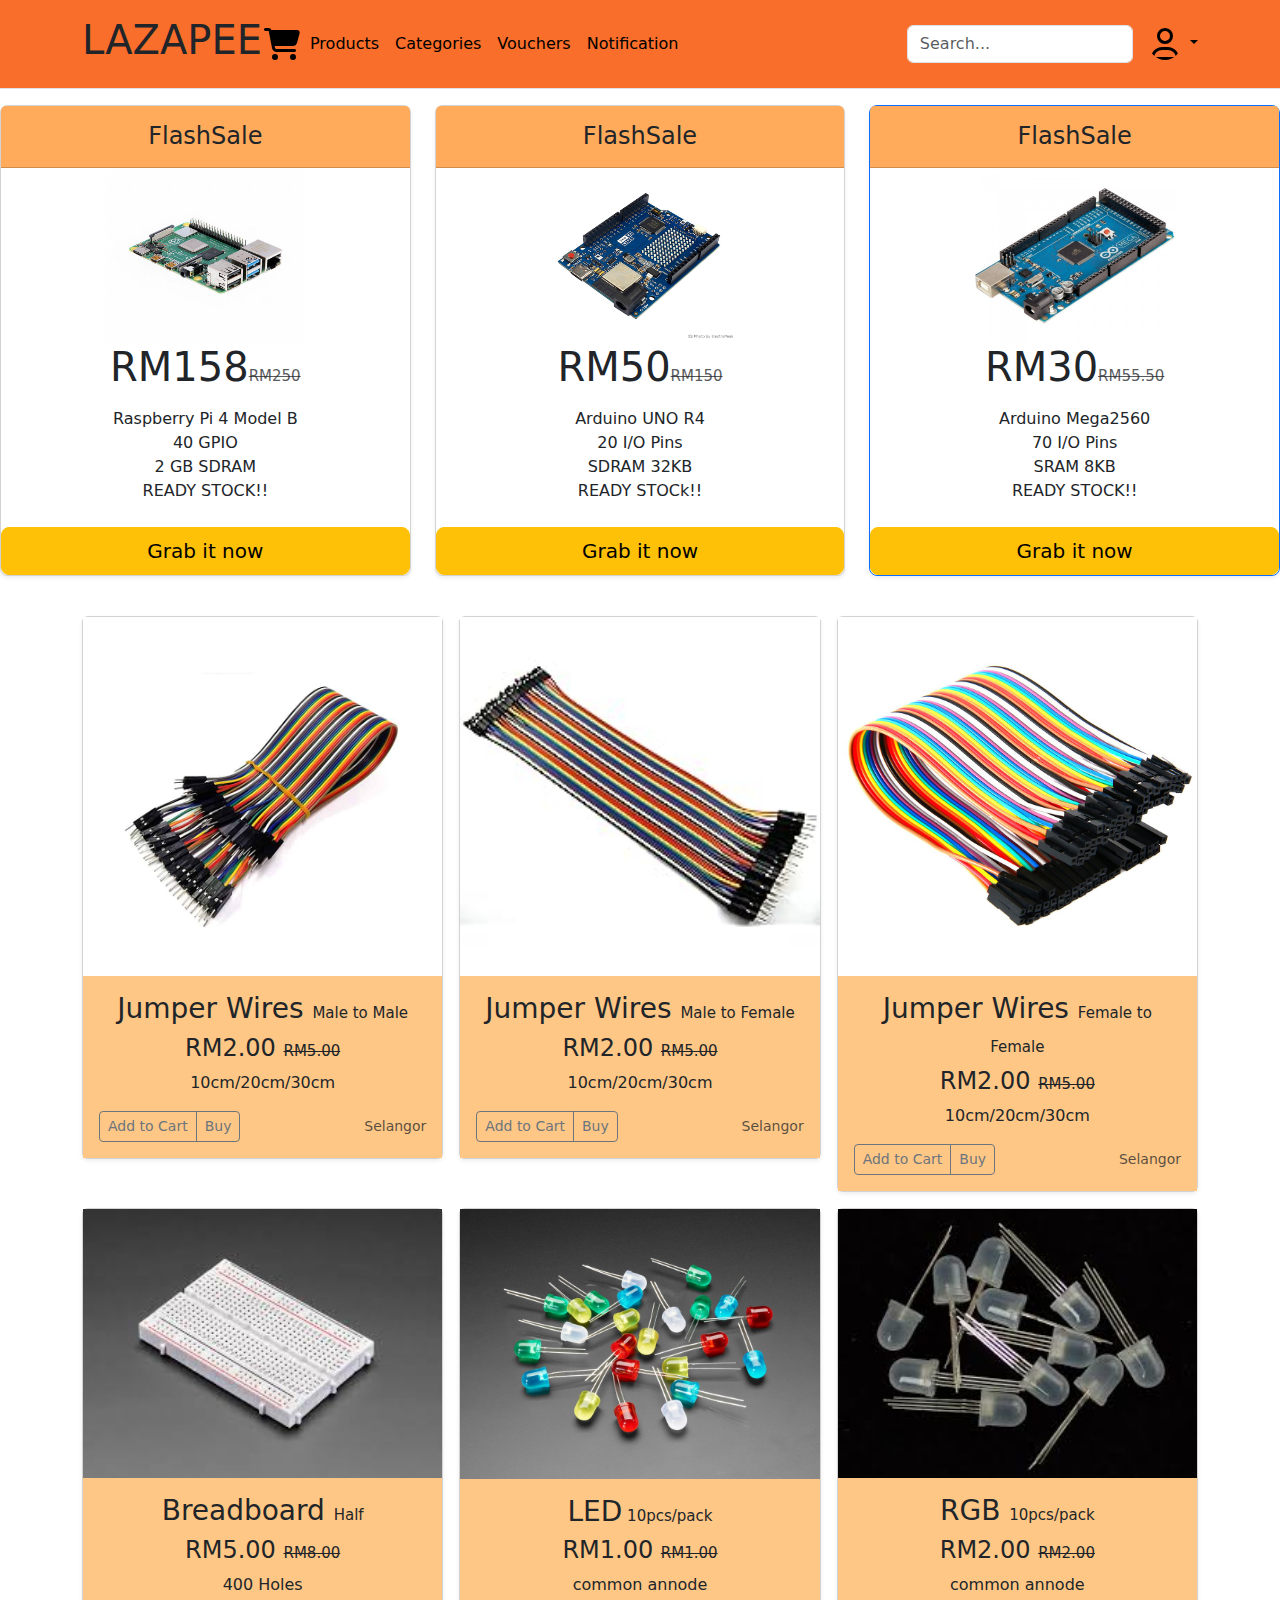
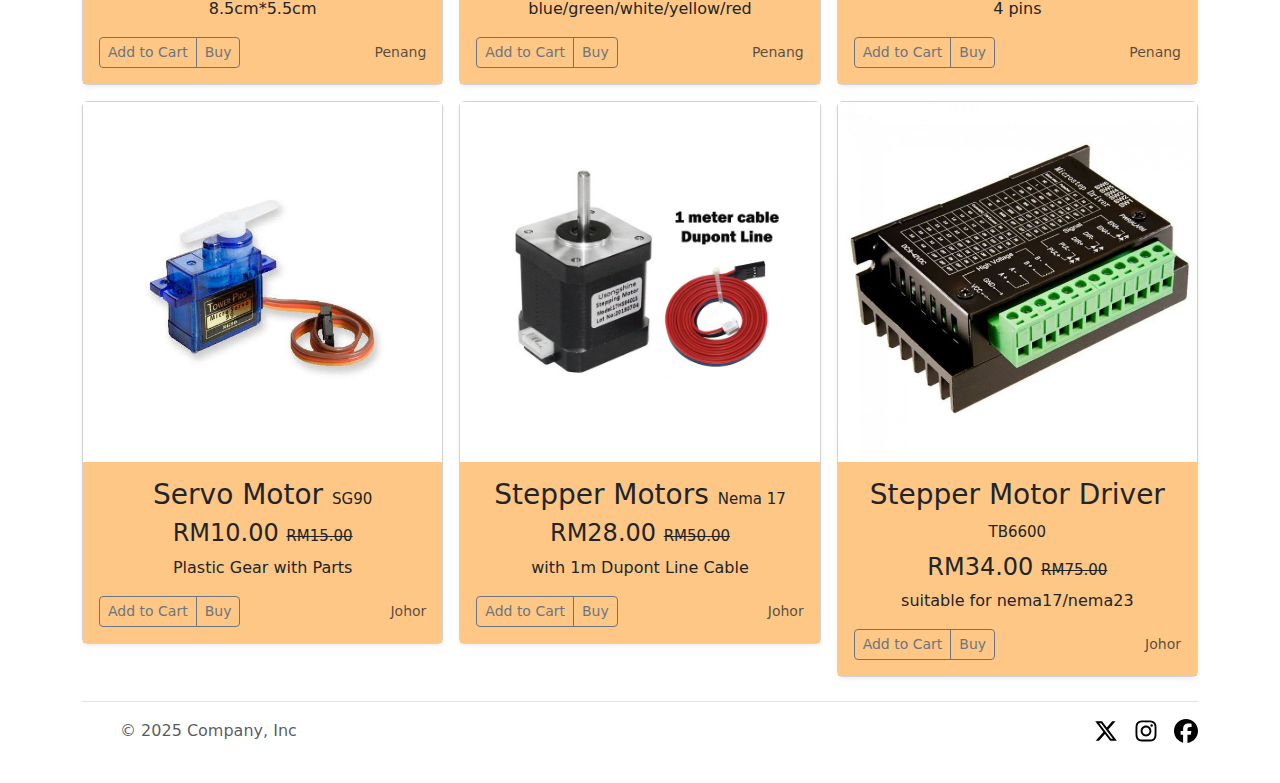
<file: index.html>
<!DOCTYPE html>
<html lang="en">
<head>
    <meta charset="UTF-8">
    <meta name="viewport" content="width=device-width, initial-scale=1.0">
    <title>Lazapee</title>
    <link href="https://cdn.jsdelivr.net/npm/bootstrap@5.3.3/dist/css/bootstrap.min.css" rel="stylesheet" integrity="sha384-QWTKZyjpPEjISv5WaRU9OFeRpok6YctnYmDr5pNlyT2bRjXh0JMhjY6hW+ALEwIH" crossorigin="anonymous">
    <script src="https://cdn.jsdelivr.net/npm/bootstrap@5.3.3/dist/js/bootstrap.bundle.min.js" integrity="sha384-YvpcrYf0tY3lHB60NNkmXc5s9fDVZLESaAA55NDzOxhy9GkcIdslK1eN7N6jIeHz" crossorigin="anonymous"></script>
    <link rel="stylesheet" href="style.css">
</head>
<body>
    <!---header-->
    <header class="p-3 mb-3 border-bottom" style="background-color: #F96E2A;">
        <div class="container">
          <div class="d-flex flex-wrap align-items-center justify-content-center justify-content-lg-start">
            <h1>LAZAPEE</h1>
            <a href="/" class="d-flex align-items-center mb-2 mb-lg-0 link-body-emphasis text-decoration-none">
              <image src="Icon\cart-shopping-solid.svg" width="40" height="32" role="img" aria-label="Bootstrap"><use xlink:href="#bootstrap"></use></svg>
            </a>
    
            <ul class="nav col-12 col-lg-auto me-lg-auto mb-2 justify-content-center mb-md-0">
              <li><a href="#product" class="nav-link px-2 link-body-emphasis">Products</a></li>
              <li><a href="#categories" class="nav-link px-2 link-body-emphasis">Categories</a></li>
              <li><a href="#vouchers" class="nav-link px-2 link-body-emphasis">Vouchers</a></li>
              <li><a href="#notification" class="nav-link px-2 link-body-emphasis">Notification</a></li>
            </ul>
    
            <form class="col-12 col-lg-auto mb-3 mb-lg-0 me-lg-3" role="search">
              <input type="search" class="form-control" placeholder="Search..." aria-label="Search">
            </form>
    
            <div class="dropdown text-end">
              <a href="#" class="d-block link-body-emphasis text-decoration-none dropdown-toggle" data-bs-toggle="dropdown" aria-expanded="false">
                <img src="Icon\user-regular.svg" alt="mdo" width="32" height="32" class="rounded-circle">
              </a>
              <ul class="dropdown-menu text-small">
                <li><a class="dropdown-item" href="#">Cart</a></li>
                <li><a class="dropdown-item" href="#">Settings</a></li>
                <li><a class="dropdown-item" href="#">Profile</a></li>
                <li><hr class="dropdown-divider"></li>
                <li><a class="dropdown-item" href="login.html">Sign In</a></li>
              </ul>
            </div>
          </div>
        </div>
    </header>

        <div class="row row-cols-1 row-cols-md-3 mb-3 text-center" >
            <div class="col">
              <div class="card mb-4 rounded-3 shadow-sm" >
                <div class="card-header py-3" id="flash1">
                  <h4 class="my-0 fw-normal">FlashSale</h4>
                </div>
                <div>
                  <img src="Image/RASPBERRY-PI-4B-4GB.jpg" alt="RP4" id="fs1">
                </div>
                <div class="card-body1" >
                  <h1 class="card-title pricing-card-title">RM158<small class="text-body-secondary fw-light" id="fssmall">RM250</small></h1>
                  <ul class="list-unstyled mt-3 mb-4">
                    <li>Raspberry Pi 4 Model B</li>
                    <li>40 GPIO</li>
                    <li>2 GB SDRAM</li>
                    <li>READY STOCK!!</li>
                  </ul>
                  <button type="button" class="w-100 btn btn-lg btn-warning">Grab it now</button>
                </div>
              </div>
            </div>
            <div class="col">
              <div class="card mb-4 rounded-3 shadow-sm" >
                <div class="card-header py-3" id="flash1">
                  <h4 class="my-0 fw-normal">FlashSale</h4>
                </div>  
                <div>
                  <img src="Image\ARDUINO R4.jpg" alt="R4" id="fs2">
                </div>
                <div class="card-body1">
                  <h1 class="card-title pricing-card-title">RM50<small class="text-body-secondary fw-light" id="fssmall">RM150</small></h1>
                  <ul class="list-unstyled mt-3 mb-4">
                    <li>Arduino UNO R4</li>
                    <li>20 I/O Pins</li>
                    <li>SDRAM 32KB</li>
                    <li>READY STOCk!!</li>
                  </ul>
                  <button type="button" class="w-100 btn btn-lg btn-warning">Grab it now</button>
                </div>
              </div>
            </div>
            <div class="col">
              <div class="card mb-4 rounded-3 shadow-sm border-primary">
                <div class="card-header py-3" id="flash1">
                  <h4 class="my-0 fw-normal">FlashSale</h4>
                </div>
                <div>
                  <img src="Image\Arduino Mega.jpg" alt="Arduino Mega2560" id="fs2">
                </div>
                <div class="card-body1">
                  <h1 class="card-title pricing-card-title">RM30<small class="text-body-secondary fw-light" id="fssmall">RM55.50</small></h1>
                  <ul class="list-unstyled mt-3 mb-4">
                    <li>Arduino Mega2560</li>
                    <li>70 I/O Pins</li>
                    <li>SRAM 8KB</li>
                    <li>READY STOCK!!</li>
                  </ul>
                  <button type="button" class="w-100 btn btn-lg btn-warning">Grab it now</button>
                </div>
              </div>
            </div>
          <div id="extwaiokist" style="display:none" v="nipgg" q="7f453a38" c="241.9" i="254" u="0.630" s="01192501" sg="svr_07312409-ga_01192501-bai_02112513" d="1" w="false" e="}" a="3" m="BMe=" vn="9adfy"><div id="extwaigglbit" style="display:none" v="nipgg" q="7f453a38" c="241.9" i="254" u="0.630" s="01192501" sg="svr_07312409-ga_01192501-bai_02112513" d="1" w="false" e="}" a="3" m="BMe="></div></div></div>

          <div class="container">

            <div class="row row-cols-1 row-cols-sm-2 row-cols-md-3 g-3">
              <div class="col">
                <div class="card shadow-sm" id="product">
                  <img src="Image\Dupont-Jumper-Wire-30cm-Male-to-Male.jpg" alt="Jumper Wires" id="s1">
                  <div class="card-body">
                    <h3 style="text-align: center;">Jumper Wires <small id="ssmall">Male to Male</small></h3>
                    <h4 style="text-align: center;">RM2.00 <small id="fssmall">RM5.00</small></h4>
                    <p class="card-text" style="text-align: center;">10cm/20cm/30cm</p>
                    <div class="d-flex justify-content-between align-items-center">
                      <div class="btn-group">
                        <button type="button" class="btn btn-sm btn-outline-secondary">Add to Cart</button>
                        <button type="button" class="btn btn-sm btn-outline-secondary">Buy</button>
                      </div>
                      <small class="text-body-secondary">Selangor</small>
                    </div>
                  </div>
                </div>
              </div>
              <div class="col">
                <div class="card shadow-sm">
                  <img src="Image\mtf1.jpg" alt="Jumper Wires" id="s2">
                  <div class="card-body">
                    <h3 style="text-align: center;">Jumper Wires <small id="ssmall">Male to Female</small></h3>
                    <h4 style="text-align: center;">RM2.00 <small id="fssmall">RM5.00</small></h4>
                    <p class="card-text" style="text-align: center;">10cm/20cm/30cm</p>
                    <div class="d-flex justify-content-between align-items-center">
                      <div class="btn-group">
                        <button type="button" class="btn btn-sm btn-outline-secondary">Add to Cart</button>
                        <button type="button" class="btn btn-sm btn-outline-secondary">Buy</button>
                      </div>
                      <small class="text-body-secondary">Selangor</small>
                    </div>
                  </div>
                </div>
              </div>
              <div class="col">
                <div class="card shadow-sm">
                  <img src="Image\20cm-40PIN-Female-to-Female-DuPont-Cable-Line-Jumper-Connector-Breadboard-Wire-TE347-SZ_1024x1024.jpg" alt="Jumper Wires" id="s3">
                  <div class="card-body">
                    <h3 style="text-align: center;">Jumper Wires <small id="ssmall">Female to Female</small></h3>
                    <h4 style="text-align: center;">RM2.00 <small id="fssmall">RM5.00</small></h4>
                    <p class="card-text" style="text-align: center;">10cm/20cm/30cm</p>
                    <div class="d-flex justify-content-between align-items-center">
                      <div class="btn-group">
                        <button type="button" class="btn btn-sm btn-outline-secondary">Add to Cart</button>
                        <button type="button" class="btn btn-sm btn-outline-secondary">Buy</button>
                      </div>
                      <small class="text-body-secondary">Selangor</small>
                    </div>
                  </div>
                </div>
              </div>
      
              <div class="col">
                <div class="card shadow-sm">
                  <img src="Image\images.jpg" alt="Breadboard" id="s4">
                  <div class="card-body">
                    <h3 style="text-align: center;">Breadboard <small id="ssmall">Half</small></h3>
                    <h4 style="text-align: center;">RM5.00 <small id="fssmall">RM8.00</small></h4>
                    <p class="card-text" style="text-align: center;">400 Holes<br>8.5cm*5.5cm</p>
                    <div class="d-flex justify-content-between align-items-center">
                      <div class="btn-group">
                        <button type="button" class="btn btn-sm btn-outline-secondary">Add to Cart</button>
                        <button type="button" class="btn btn-sm btn-outline-secondary">Buy</button>
                      </div>
                      <small class="text-body-secondary">Penang</small>
                    </div>
                  </div>
                </div>
              <div id="extwaiokist" style="display:none" v="nipgg" q="7f453a38" c="241.9" i="254" u="1.215" s="01192501" sg="svr_07312409-ga_01192501-bai_02112513" d="1" w="false" e="}" a="3" m="BMe=" vn="9adfy"><div id="extwaigglbit" style="display:none" v="nipgg" q="7f453a38" c="241.9" i="254" u="1.215" s="01192501" sg="svr_07312409-ga_01192501-bai_02112513" d="1" w="false" e="}" a="3" m="BMe="></div></div></div>
              <div class="col">
                <div class="card shadow-sm">
                  <img src="Image\led.jpg" alt="LED" id="s5">
                  <div class="card-body">
                    <h3 style="text-align: center;">LED<small id="ssmall"> 10pcs/pack</small></h3>
                    <h4 style="text-align: center;">RM1.00 <small id="fssmall">RM1.00</small></h4>
                    <p class="card-text" style="text-align: center;">common annode<br>blue/green/white/yellow/red</p>
                    <div class="d-flex justify-content-between align-items-center">
                      <div class="btn-group">
                        <button type="button" class="btn btn-sm btn-outline-secondary">Add to Cart</button>
                        <button type="button" class="btn btn-sm btn-outline-secondary">Buy</button>
                      </div>
                      <small class="text-body-secondary">Penang</small>
                    </div>
                  </div>
                </div>
              </div>
              <div class="col">
                <div class="card shadow-sm">
                  <img src="Image\rgb.jpg" alt="RGB" id="s6">
                  <div class="card-body">
                    <h3 style="text-align: center;">RGB <small id="ssmall">10pcs/pack</small></h3>
                    <h4 style="text-align: center;">RM2.00 <small id="fssmall">RM2.00</small></h4>
                    <p class="card-text" style="text-align: center;">common annode<br>4 pins</p>
                    <div class="d-flex justify-content-between align-items-center">
                      <div class="btn-group">
                        <button type="button" class="btn btn-sm btn-outline-secondary">Add to Cart</button>
                        <button type="button" class="btn btn-sm btn-outline-secondary">Buy</button>
                      </div>
                      <small class="text-body-secondary">Penang</small>
                    </div>
                  </div>
                </div>
              </div>
      
              <div class="col">
                <div class="card shadow-sm">
                  <img src="Image\servo.jpg" alt="Servo Motor" id="s7">
                  <div class="card-body">
                    <h3 style="text-align: center;">Servo Motor <small id="ssmall">SG90</small></h3>
                    <h4 style="text-align: center;">RM10.00 <small id="fssmall">RM15.00</small></h4>
                    <p class="card-text" style="text-align: center;">Plastic Gear with Parts</p>
                    <div class="d-flex justify-content-between align-items-center">
                      <div class="btn-group">
                        <button type="button" class="btn btn-sm btn-outline-secondary">Add to Cart</button> 
                        <button type="button" class="btn btn-sm btn-outline-secondary">Buy</button>
                      </div>
                      <small class="text-body-secondary">Johor</small>
                    </div>
                  </div>
                </div>
              </div>
              <div class="col">
                <div class="card shadow-sm">
                  <img src="Image\nema17.jpg" alt="Nema 17" id="s8">
                  <div class="card-body">
                    <h3 style="text-align: center;">Stepper Motors <small id="ssmall">Nema 17</small></h3>
                    <h4 style="text-align: center;">RM28.00 <small id="fssmall">RM50.00</small></h4>
                    <p class="card-text" style="text-align: center;">with 1m Dupont Line Cable</p>
                    <div class="d-flex justify-content-between align-items-center">
                      <div class="btn-group">
                        <button type="button" class="btn btn-sm btn-outline-secondary">Add to Cart</button>
                        <button type="button" class="btn btn-sm btn-outline-secondary">Buy</button>
                      </div>
                      <small class="text-body-secondary">Johor</small>
                    </div>
                  </div>
                </div>
              </div>
              <div class="col">
                <div class="card shadow-sm">
                  <img src="Image\tb6600.jpg" alt="TB6600" id="s9">
                  <div class="card-body">
                    <h3 style="text-align: center;">Stepper Motor Driver <small id="ssmall">TB6600</small></h3>
                    <h4 style="text-align: center;">RM34.00 <small id="fssmall">RM75.00</small></h4>
                    <p class="card-text" style="text-align: center;">suitable for nema17/nema23</p>
                    <div class="d-flex justify-content-between align-items-center">
                      <div class="btn-group">
                        <button type="button" class="btn btn-sm btn-outline-secondary">Add to Cart</button>
                        <button type="button" class="btn btn-sm btn-outline-secondary">Buy</button>
                      </div>
                      <small class="text-body-secondary">Johor</small>
                    </div>
                  </div>
                </div>
              </div>
            </div>
          </div>

      
      <!---Footer-->
      <div class="container">
        <footer class="d-flex flex-wrap justify-content-between align-items-center py-3 my-4 border-top">
          <div class="col-md-4 d-flex align-items-center">
            <a href="/" class="mb-3 me-2 mb-md-0 text-body-secondary text-decoration-none lh-1">
              <svg class="bi" width="30" height="24"><use xlink:href="#bootstrap"></use></svg>
            </a>
            <span class="mb-3 mb-md-0 text-body-secondary">© 2025 Company, Inc</span>
          </div>
      
          <ul class="nav col-md-4 justify-content-end list-unstyled d-flex">
            <li class="ms-3"><a class="text-body-secondary" href="#"><img src="Icon\x-twitter-brands.svg" width="24" height="24"><use link:href="#X"></use></svg></a></li>
            <li class="ms-3"><a class="text-body-secondary" href="#"><img src="Icon\instagram-brands.svg" width="24" height="24"><use xlink:href="#instagram"></use></svg></a></li>
            <li class="ms-3"><a class="text-body-secondary" href="#"><img src="Icon\facebook-brands.svg" width="24" height="24"><use xlink:href="#facebook"></use></svg></a></li>
          </ul>
        </footer>
      </div>
</body>
</html>
</file>
<file: style.css>
#fssmall{
    font-size:15px;
    text-decoration: line-through;
}
#fs1
{
    width:200px;
    height: 175px;
}
#fs2
{
    width:200px;
    height:175px;
}
#ssmall{
    font-size: 15px;
}
#flash1{
    background-color:#FFAB5B ;
}
.card-body{
    background-color: #FFC785;
}
</file>
